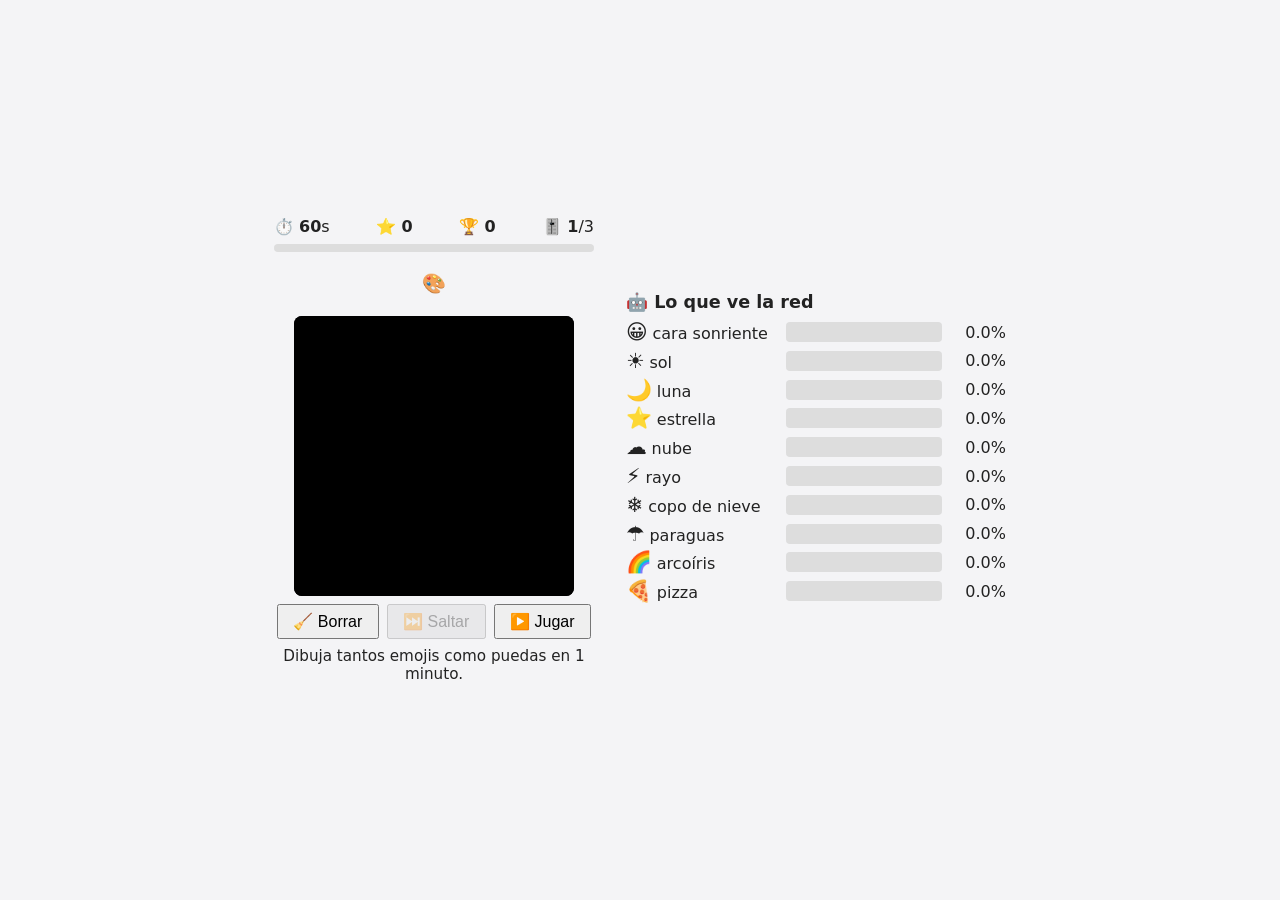
<file: web/index.html>
<!doctype html>
<html lang="es">
<head>
  <meta charset="utf-8">
  <title>Dibuja el emoji</title>
  <meta name="viewport" content="width=device-width, initial-scale=1">
  <link rel="stylesheet" href="style.css">
</head>
<body>
  <main>
    <section class="draw">
      <div class="hud">
        <span title="Tiempo">⏱️ <b id="time">60</b>s</span>
        <span title="Puntos">⭐ <b id="score">0</b></span>
        <span title="Récord">🏆 <b id="best">0</b></span>
        <span title="Nivel">🎚️ <b id="level">1</b>/3</span>
      </div>
      <div class="timer"><div id="time-fill"></div></div>
      <div id="target" class="target">🎨</div>
      <canvas id="canvas" width="280" height="280"></canvas>
      <div class="buttons">
        <button id="clear">🧹 Borrar</button>
        <button id="skip" disabled>⏭️ Saltar</button>
        <button id="play" disabled>▶️ Jugar</button>
      </div>
      <div id="msg" class="msg">Dibuja tantos emojis como puedas en 1 minuto.</div>
    </section>
    <aside>
      <h2>🤖 Lo que ve la red</h2>
      <ul id="bars"></ul>
    </aside>
  </main>
  <script type="module" src="app.js"></script>
</body>
</html>
</file>
<file: web/style.css>
body { margin: 0; font-family: system-ui, sans-serif; background: #f4f4f6; color: #222; }
main { height: 100dvh; box-sizing: border-box; display: flex; gap: 2rem; justify-content: center; align-items: center; padding: .75rem 1rem; }
.draw { display: flex; flex-direction: column; align-items: center; gap: .5rem; width: min(320px, 100%); }
canvas { background: #000; border-radius: 8px; cursor: crosshair; touch-action: none; width: min(280px, calc(100dvh - 14rem), calc(100vw - 2rem)); height: auto; }
button { padding: .4rem .9rem; font-size: 1rem; cursor: pointer; }
button:disabled { cursor: default; }

.hud { display: flex; justify-content: space-between; width: 100%; font-variant-numeric: tabular-nums; }
.timer { width: 100%; height: 8px; background: #ddd; border-radius: 4px; overflow: hidden; }
#time-fill { height: 100%; width: 0; background: #e1822a; }
.target { min-height: 3rem; font-size: 1.2rem; display: flex; align-items: center; gap: .5rem; }
.target .big { font-size: 2.6rem; line-height: 1; }
.buttons { display: flex; gap: .5rem; }
.msg { min-height: 1.4rem; text-align: center; font-size: .95rem; }

aside { min-width: 380px; }
h2 { margin: 0 0 .5rem; font-size: 1.1rem; }
ul { list-style: none; padding: 0; margin: 0; }
li { display: flex; align-items: center; gap: .5rem; margin: .3rem 0; }
.label { width: 9.5rem; white-space: nowrap; }
.label .emoji { font-size: 1.3rem; margin-right: .3rem; }
.track { flex: 1; height: 20px; background: #ddd; border-radius: 4px; overflow: hidden; }
.fill { height: 100%; width: 0; background: #8aa; transition: width .1s; }
li.top .fill { background: #2a7de1; }
.pct { width: 3.5rem; text-align: right; font-variant-numeric: tabular-nums; }

/* Pantallas estrechas: barras en dos columnas, solo emoji, para no tener que hacer scroll */
@media (max-width: 760px) {
  main { flex-direction: column; gap: .5rem; }
  canvas { width: min(280px, calc(100dvh - 20rem), calc(100vw - 2rem)); }
  aside { min-width: 0; width: 100%; }
  h2 { display: none; }
  ul { display: grid; grid-template-columns: 1fr 1fr; column-gap: 1rem; }
  li { margin: .15rem 0; }
  .label { width: auto; }
  .label .name { display: none; }
  .track { height: 14px; }
  .pct { width: 3rem; font-size: .85rem; }
}
</file>
